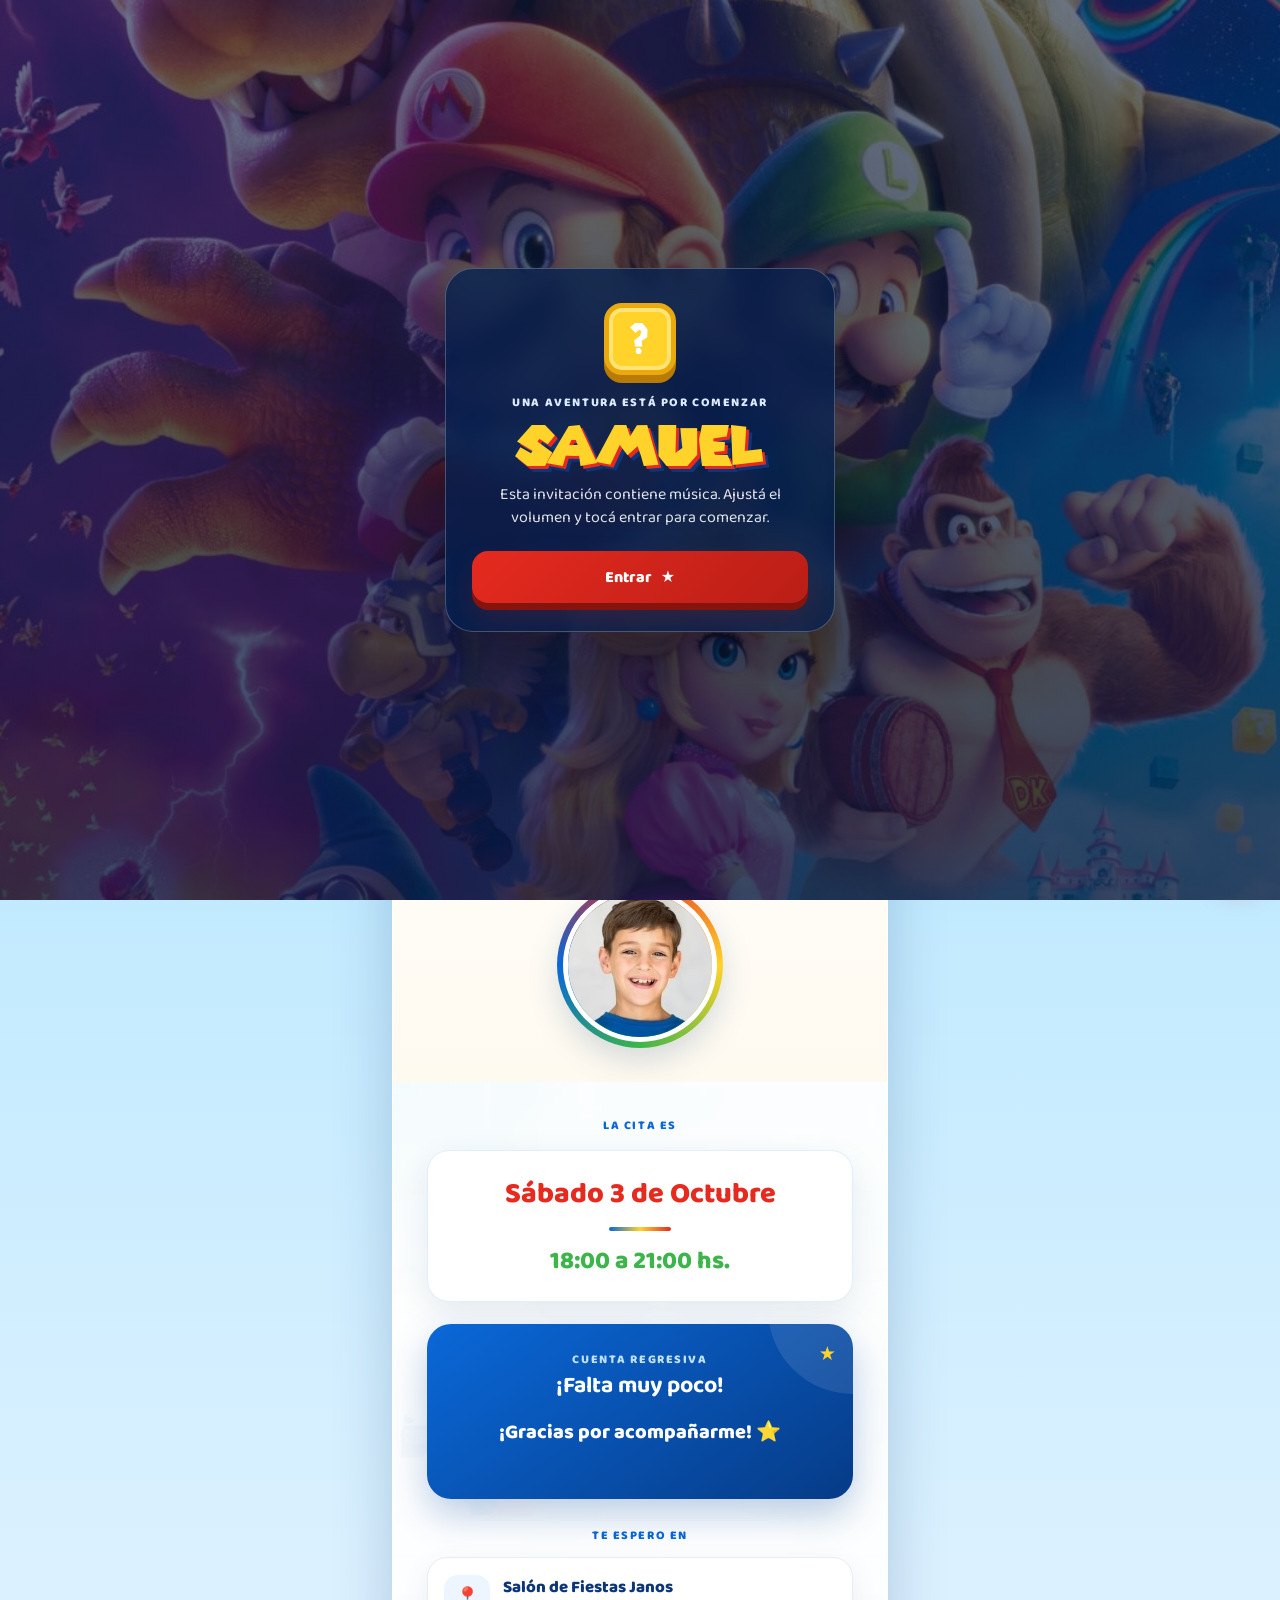
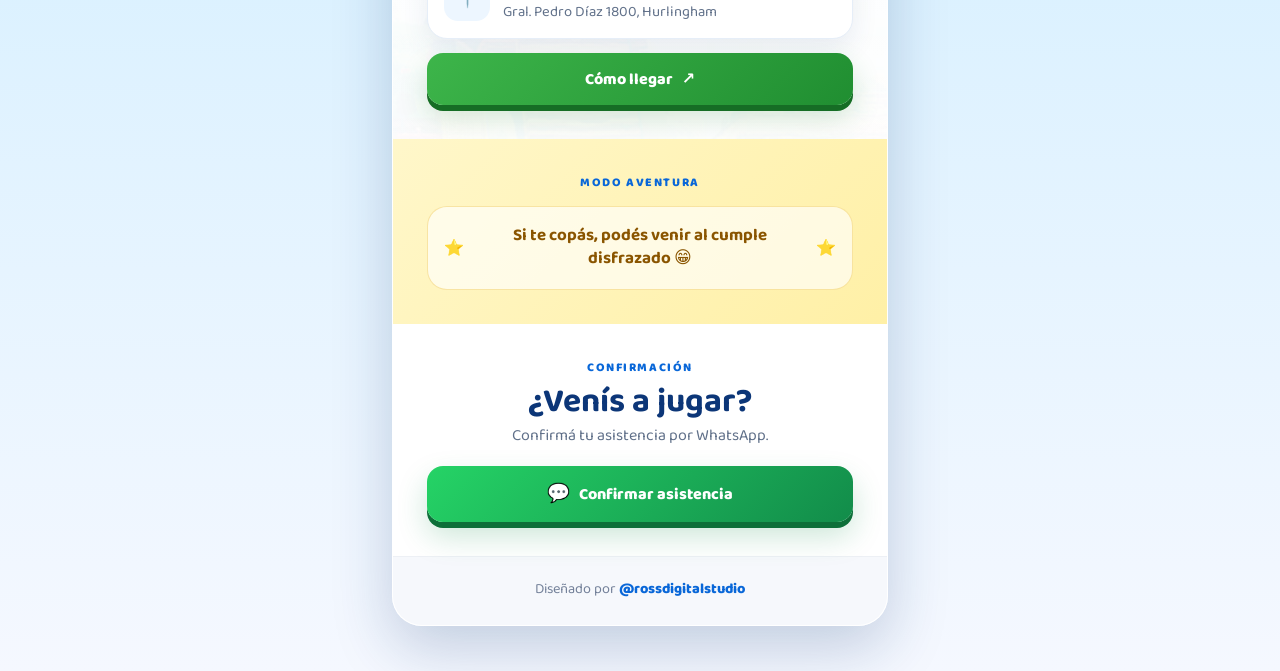
<file: index.html>
<!DOCTYPE html>
<html lang="es">
<head>
  <meta charset="UTF-8" />
  <meta name="viewport" content="width=device-width, initial-scale=1, viewport-fit=cover" />
  <meta name="theme-color" content="#0b63ce" />
  <meta name="description" content="Invitación digital de cumpleaños temática Mario Bros" />
  <title>Invitación de Samuel</title>
  <link rel="stylesheet" href="css/styles.css" />
  <link rel="icon" type="image/svg+xml" href="favicon.svg" />\n</head>
<body>
  <div class="sky-glow sky-glow--one" aria-hidden="true"></div>
  <div class="sky-glow sky-glow--two" aria-hidden="true"></div>

  <div id="loader" class="loader" role="dialog" aria-modal="true" aria-labelledby="loader-title">
    <div class="loader__panel">
      <div class="loader__coin" aria-hidden="true">?</div>
      <p class="eyebrow">UNA AVENTURA ESTÁ POR COMENZAR</p>
      <h1 id="loader-title" class="loader__title">Samuel</h1>
      <p class="loader__copy">Esta invitación contiene música. Ajustá el volumen y tocá entrar para comenzar.</p>
      <button id="enter-button" class="button button--primary button--wide" type="button">
        <span>Entrar</span>
        <span aria-hidden="true">★</span>
      </button>
    </div>
  </div>

  <button id="music-toggle" class="music-toggle" type="button" aria-label="Pausar música" hidden>
    <span class="music-toggle__icon" aria-hidden="true">♪</span>
  </button>

  <audio id="audio" preload="auto" loop>
    <source src="assets/audio/audio.mp3" type="audio/mpeg" />
  </audio>

  <main class="page-shell">
    <article class="invitation-card">
      <section class="hero" aria-label="Portada de la invitación">
        <div class="hero__backdrop"></div>
        <div class="hero__cloud hero__cloud--one" aria-hidden="true"></div>
        <div class="hero__cloud hero__cloud--two" aria-hidden="true"></div>

        <div class="hero__characters" aria-hidden="true">
          <img id="character-image" class="hero__character" src="assets/img/1.png" alt="" />
        </div>

        <div class="hero__content">
          <p class="eyebrow eyebrow--hero reveal">ESTÁS INVITADO</p>
          <h1 id="guest-name" class="hero__name reveal">Samuel</h1>
          <p id="age-label" class="hero__age reveal">CUMPLE 7 AÑOS</p>
        </div>
      </section>

      <section class="content-section intro-section reveal">
        <span class="section-icon" aria-hidden="true">🍄</span>
        <p id="invitation-message" class="intro-message">¡Prepárate para una aventura increíble en el Reino Champiñón! ¿Listo para saltar, correr y celebrar mi cumple? ¡Te espero!</p>
        <div class="portrait-wrap">
          <img id="portrait" class="portrait" src="assets/img/foto1.jpg" alt="Foto de Samuel" />
        </div>
      </section>

      <section class="content-section event-section reveal">
        <p class="section-kicker">LA CITA ES</p>

        <div class="date-card">
          <p id="event-date" class="date-card__date">Sábado 3 de Octubre</p>
          <div class="date-card__line"></div>
          <p id="event-time" class="date-card__time">18:00 a 21:00 hs.</p>
        </div>

        <section class="countdown-card" aria-labelledby="countdown-title">
          <span class="countdown-card__badge" aria-hidden="true">★</span>
          <p class="countdown-card__eyebrow">CUENTA REGRESIVA</p>
          <h2 id="countdown-title" class="countdown-card__title">¡Falta muy poco!</h2>

          <div id="countdown" class="countdown" aria-live="polite">
            <div class="countdown__unit"><span id="countdown-days" class="countdown__value">00</span><span class="countdown__label">Días</span></div>
            <div class="countdown__separator" aria-hidden="true">:</div>
            <div class="countdown__unit"><span id="countdown-hours" class="countdown__value">00</span><span class="countdown__label">Hs</span></div>
            <div class="countdown__separator" aria-hidden="true">:</div>
            <div class="countdown__unit"><span id="countdown-minutes" class="countdown__value">00</span><span class="countdown__label">Min</span></div>
            <div class="countdown__separator" aria-hidden="true">:</div>
            <div class="countdown__unit countdown__unit--seconds"><span id="countdown-seconds" class="countdown__value">00</span><span class="countdown__label">Seg</span></div>
          </div>
          <p id="countdown-status" class="countdown-card__status"></p>
        </section>

        <div class="location-block">
          <p class="location-block__kicker">TE ESPERO EN</p>
          <div class="location-card">
            <div class="location-card__icon" aria-hidden="true">📍</div>
            <div>
              <p id="event-venue" class="location-card__venue">Salón de Fiestas Janos</p>
              <p id="event-address" class="location-card__address">Gral. Pedro Díaz 1800, Hurlingham</p>
            </div>
          </div>
        </div>

        <a id="map-button" class="button button--secondary button--wide" href="#" target="_blank" rel="noopener noreferrer">
          <span>Cómo llegar</span>
          <span aria-hidden="true">↗</span>
        </a>
      </section>

      <section class="content-section extra-section reveal">
        <p class="section-kicker">MODO AVENTURA</p>
        <div class="extra-card">
          <span aria-hidden="true">⭐</span>
          <p id="extra-message">Si te copás, podés venir al cumple disfrazado 😁</p>
          <span aria-hidden="true">⭐</span>
        </div>
      </section>

      <section class="content-section confirmation-section reveal">
        <p class="section-kicker">CONFIRMACIÓN</p>
        <h2 class="section-title">¿Venís a jugar?</h2>
        <p class="section-copy">Confirmá tu asistencia por WhatsApp.</p>

        <a id="whatsapp-button" class="button button--whatsapp button--wide" aria-disabled="true">
          <span class="button__emoji" aria-hidden="true">💬</span>
          <span>Confirmar asistencia</span>
        </a>
      </section>

      <footer class="footer">
        <p>Diseñado por <a id="instagram-link" href="https://www.instagram.com/rossdigitalstudio/" target="_blank" rel="noopener noreferrer">@rossdigitalstudio</a></p>
      </footer>
    </article>
  </main>

  <script src="js/config.js"></script>
  <script src="js/app.js"></script>
</body>
</html>
</file>
<file: css/styles.css>
@import url('https://fonts.googleapis.com/css2?family=Baloo+2:wght@500;600;700;800&display=swap');

@font-face {
  font-family: "Mario";
  src: url("../assets/fonts/SuperMario256.ttf") format("truetype");
  font-display: swap;
}

:root {
  --red: #e62a1f;
  --blue: #0967d8;
  --blue-dark: #0c3678;
  --yellow: #ffd329;
  --green: #3db54a;
  --cream: #fffaf0;
  --white: #ffffff;
  --ink: #182233;
  --muted: #607089;
  --shadow: 0 22px 60px rgba(16, 53, 111, 0.22);
  --card-radius: 30px;
}

* {
  box-sizing: border-box;
}

html {
  scroll-behavior: smooth;
  background: #78c8ff;
}

body {
  margin: 0;
  min-width: 320px;
  min-height: 100vh;
  color: var(--ink);
  font-family: "Baloo 2", system-ui, sans-serif;
  background:
    radial-gradient(circle at 50% 0%, rgba(255,255,255,.95), transparent 33rem),
    linear-gradient(180deg, #7ed2ff 0%, #bde9ff 34%, #f5f8ff 100%);
  overflow-x: hidden;
}

body.is-locked {
  overflow: hidden;
}

button,
a {
  -webkit-tap-highlight-color: transparent;
}

a {
  color: inherit;
}

.sky-glow {
  position: fixed;
  width: 280px;
  height: 280px;
  border-radius: 50%;
  filter: blur(70px);
  opacity: .34;
  pointer-events: none;
  z-index: 0;
}

.sky-glow--one {
  top: 12%;
  left: -130px;
  background: var(--yellow);
}

.sky-glow--two {
  right: -140px;
  bottom: 15%;
  background: var(--red);
}

.page-shell {
  position: relative;
  z-index: 1;
  width: min(100%, 520px);
  margin: 0 auto;
  padding: 18px 12px 34px;
}

.invitation-card {
  overflow: hidden;
  border-radius: var(--card-radius);
  background: rgba(255, 255, 255, .96);
  box-shadow: var(--shadow);
  border: 1px solid rgba(255,255,255,.82);
}

.loader {
  position: fixed;
  inset: 0;
  z-index: 9999;
  display: grid;
  place-items: center;
  padding: 22px;
  background:
    linear-gradient(rgba(2, 22, 58, .58), rgba(2, 22, 58, .78)),
    url("../assets/img/fondo_loader.jpg") center/cover no-repeat;
  transition: opacity .45s ease, visibility .45s ease;
}

.loader.is-leaving {
  opacity: 0;
  visibility: hidden;
}

.loader__panel {
  width: min(100%, 390px);
  padding: 34px 26px 28px;
  text-align: center;
  color: var(--white);
  border-radius: 28px;
  background: rgba(5, 31, 77, .78);
  border: 1px solid rgba(255,255,255,.24);
  backdrop-filter: blur(12px);
  box-shadow: 0 24px 70px rgba(0,0,0,.32);
}

.loader__coin {
  width: 72px;
  height: 72px;
  margin: 0 auto 18px;
  display: grid;
  place-items: center;
  border-radius: 18px;
  color: #fff;
  background: var(--yellow);
  border: 5px solid #e9a90f;
  font-family: Mario, "Baloo 2", sans-serif;
  font-size: 40px;
  line-height: 1;
  box-shadow: inset 0 0 0 4px rgba(255,255,255,.35), 0 8px 0 #b97b07;
  animation: floatCoin 2s ease-in-out infinite;
}

.loader__title {
  margin: 6px 0 10px;
  font-family: Mario, "Baloo 2", sans-serif;
  font-size: clamp(2.2rem, 11vw, 3.45rem);
  line-height: 1;
  color: var(--yellow);
  text-shadow: 3px 3px 0 var(--red), 6px 6px 0 var(--blue-dark);
}

.loader__copy {
  max-width: 310px;
  margin: 0 auto 22px;
  color: rgba(255,255,255,.88);
  font-size: 1rem;
  line-height: 1.45;
}

.eyebrow,
.section-kicker,
.location-block__kicker,
.countdown-card__eyebrow {
  margin: 0;
  font-size: .76rem;
  font-weight: 800;
  letter-spacing: .13em;
  text-transform: uppercase;
}

.eyebrow {
  color: #dbeaff;
}

.hero {
  position: relative;
  min-height: 575px;
  overflow: hidden;
  isolation: isolate;
  background: linear-gradient(180deg, #62c4ff 0%, #a8e4ff 58%, #d7f3ff 100%);
}

.hero__backdrop {
  position: absolute;
  inset: 0;
  z-index: -4;
  background:
    linear-gradient(180deg, rgba(5, 83, 170, .03), rgba(6, 49, 104, .08)),
    url("../assets/img/fondo.jpg") center bottom/cover no-repeat;
  transform: scale(1.05);
  animation: backgroundDrift 12s ease-in-out infinite alternate;
}

.hero::after {
  content: "";
  position: absolute;
  left: 0;
  right: 0;
  bottom: 0;
  height: 190px;
  z-index: -1;
  background: linear-gradient(180deg, transparent 0%, rgba(4,38,90,.08) 25%, rgba(255,255,255,.9) 100%);
}

.hero__cloud {
  position: absolute;
  width: 95px;
  height: 34px;
  border-radius: 999px;
  background: rgba(255,255,255,.8);
  filter: drop-shadow(0 7px 5px rgba(26,84,135,.08));
  z-index: -2;
  animation: cloudMove 10s ease-in-out infinite alternate;
}

.hero__cloud::before,
.hero__cloud::after {
  content: "";
  position: absolute;
  bottom: 0;
  border-radius: 50%;
  background: inherit;
}

.hero__cloud::before {
  width: 44px;
  height: 44px;
  left: 13px;
}

.hero__cloud::after {
  width: 54px;
  height: 54px;
  right: 12px;
}

.hero__cloud--one {
  top: 118px;
  left: -12px;
}

.hero__cloud--two {
  top: 180px;
  right: -28px;
  transform: scale(.78);
  animation-delay: -3s;
}

.hero__characters {
  position: absolute;
  inset: auto 0 0;
  height: 390px;
  z-index: 1;
  pointer-events: none;
}

.hero__character {
  position: absolute;
  left: 50%;
  bottom: -5px;
  width: min(92vw, 430px);
  max-height: 385px;
  object-fit: contain;
  object-position: center bottom;
  opacity: 0;
  transform: translate3d(-50%, 22px, 0) scale(1.035);
  filter: drop-shadow(0 18px 14px rgba(0,0,0,.23));
  transition: opacity .45s ease, transform .65s cubic-bezier(.2,.8,.2,1);
}

.hero__character.is-visible {
  opacity: 1;
  transform: translate3d(-50%, 0, 0) scale(1);
}

.hero__content {
  position: relative;
  z-index: 3;
  display: flex;
  min-height: 270px;
  padding: 52px 22px 20px;
  flex-direction: column;
  align-items: center;
  text-align: center;
}

.eyebrow--hero {
  display: inline-flex;
  padding: 8px 14px;
  border-radius: 999px;
  color: #fff;
  background: rgba(9, 103, 216, .88);
  box-shadow: 0 8px 20px rgba(9,103,216,.22);
}

.hero__name {
  margin: 16px 0 4px;
  font-family: Mario, "Baloo 2", sans-serif;
  font-size: clamp(3.15rem, 15vw, 5.5rem);
  line-height: .96;
  color: var(--red);
  letter-spacing: .01em;
  text-shadow: 3px 3px 0 var(--white), 6px 6px 0 var(--blue);
}

.hero__age {
  margin: 10px 0 0;
  padding: 9px 16px 8px;
  border-radius: 14px;
  color: #fff;
  background: var(--green);
  font-size: 1.02rem;
  font-weight: 800;
  box-shadow: 0 6px 0 #278532;
}

.content-section {
  position: relative;
  padding: 34px 22px;
  text-align: center;
}

.intro-section {
  background: linear-gradient(180deg, #fff 0%, #fffaf0 100%);
}

.section-icon {
  display: inline-block;
  margin-bottom: 9px;
  font-size: 2rem;
  animation: bounceSoft 2.4s ease-in-out infinite;
}

.intro-message {
  max-width: 405px;
  margin: 0 auto;
  color: var(--blue-dark);
  font-size: clamp(1.22rem, 5.2vw, 1.55rem);
  font-weight: 700;
  line-height: 1.35;
}

.portrait-wrap {
  width: 166px;
  height: 166px;
  margin: 25px auto 0;
  padding: 6px;
  border-radius: 50%;
  background: conic-gradient(var(--red), var(--yellow), var(--green), var(--blue), var(--red));
  box-shadow: 0 14px 30px rgba(36,83,128,.18);
}

.portrait {
  width: 100%;
  height: 100%;
  display: block;
  object-fit: cover;
  border: 5px solid #fff;
  border-radius: 50%;
}

.event-section {
  background:
    linear-gradient(rgba(255,255,255,.88), rgba(255,255,255,.94)),
    url("../assets/img/fondo_tarjeta3860.jpg") center/cover no-repeat;
}

.section-kicker,
.location-block__kicker {
  color: var(--blue);
}

.date-card {
  margin: 15px auto 0;
  padding: 20px 18px;
  border-radius: 22px;
  background: #fff;
  box-shadow: 0 12px 32px rgba(43,82,119,.11);
  border: 1px solid #e3eefb;
}

.date-card__date,
.date-card__time {
  margin: 0;
  font-weight: 800;
}

.date-card__date {
  color: var(--red);
  font-size: clamp(1.35rem, 6vw, 1.8rem);
}

.date-card__time {
  color: var(--green);
  font-size: clamp(1.2rem, 5vw, 1.55rem);
}

.date-card__line {
  width: 62px;
  height: 4px;
  margin: 10px auto;
  border-radius: 999px;
  background: linear-gradient(90deg, var(--blue), var(--yellow), var(--red));
}

.countdown-card {
  position: relative;
  margin: 22px auto;
  padding: 26px 15px 20px;
  overflow: hidden;
  border-radius: 24px;
  color: #fff;
  background: linear-gradient(145deg, #0a68d8 0%, #063b87 100%);
  box-shadow: 0 16px 36px rgba(8,71,153,.26);
}

.countdown-card::before {
  content: "";
  position: absolute;
  width: 170px;
  height: 170px;
  top: -100px;
  right: -85px;
  border-radius: 50%;
  background: rgba(255,255,255,.1);
}

.countdown-card__badge {
  position: absolute;
  top: 15px;
  right: 17px;
  color: var(--yellow);
  font-size: 1.2rem;
}

.countdown-card__eyebrow {
  color: #bfe0ff;
}

.countdown-card__title {
  margin: 4px 0 18px;
  font-size: 1.45rem;
  line-height: 1.1;
}

.countdown {
  display: grid;
  grid-template-columns: 1fr auto 1fr auto 1fr auto 1fr;
  align-items: center;
  gap: 4px;
}

.countdown__unit {
  display: flex;
  min-width: 0;
  flex-direction: column;
  align-items: center;
}

.countdown__value {
  font-size: clamp(1.55rem, 8vw, 2.35rem);
  font-weight: 800;
  line-height: 1;
}

.countdown__label {
  margin-top: 7px;
  color: #cde5ff;
  font-size: .65rem;
  font-weight: 700;
  text-transform: uppercase;
}

.countdown__separator {
  margin-top: -18px;
  color: var(--yellow);
  font-size: 1.6rem;
  font-weight: 800;
}

.countdown-card__status {
  min-height: 1.2em;
  margin: 14px 0 0;
  color: #d8eaff;
  font-size: .88rem;
}

.countdown.is-finished {
  display: block;
}

.countdown__finished-message {
  margin: 5px 0 0;
  color: #fff;
  font-size: 1.25rem;
  font-weight: 800;
}

.location-block {
  margin-top: 27px;
}

.location-card {
  display: flex;
  align-items: center;
  gap: 13px;
  margin: 12px 0 14px;
  padding: 16px;
  text-align: left;
  border-radius: 20px;
  background: #fff;
  border: 1px solid #e6eef8;
  box-shadow: 0 10px 26px rgba(52,83,118,.1);
}

.location-card__icon {
  flex: 0 0 auto;
  width: 46px;
  height: 46px;
  display: grid;
  place-items: center;
  border-radius: 14px;
  background: #edf6ff;
  font-size: 1.25rem;
}

.location-card__venue,
.location-card__address {
  margin: 0;
}

.location-card__venue {
  color: var(--blue-dark);
  font-weight: 800;
  font-size: 1.05rem;
}

.location-card__address {
  margin-top: 2px;
  color: var(--muted);
  font-size: .92rem;
  line-height: 1.3;
}

.button {
  position: relative;
  display: inline-flex;
  min-height: 52px;
  align-items: center;
  justify-content: center;
  gap: 9px;
  padding: 13px 18px;
  overflow: hidden;
  border: 0;
  border-radius: 16px;
  color: #fff;
  font-family: inherit;
  font-size: 1rem;
  font-weight: 800;
  text-decoration: none;
  cursor: pointer;
  transition: transform .2s ease, box-shadow .2s ease, filter .2s ease;
}

.button::after {
  content: "";
  position: absolute;
  inset: 0;
  background: linear-gradient(110deg, transparent 25%, rgba(255,255,255,.24) 50%, transparent 75%);
  transform: translateX(-120%);
  transition: transform .55s ease;
}

.button:hover::after,
.button:focus-visible::after {
  transform: translateX(120%);
}

.button:hover,
.button:focus-visible {
  transform: translateY(-2px);
  filter: brightness(1.02);
}

.button:active {
  transform: translateY(1px) scale(.99);
}

.button--wide {
  width: 100%;
}

.button--primary {
  background: linear-gradient(135deg, var(--red), #b91e16);
  box-shadow: 0 7px 0 #85140e, 0 14px 30px rgba(179,31,22,.22);
}

.button--secondary {
  background: linear-gradient(135deg, var(--green), #208e31);
  box-shadow: 0 6px 0 #166d25, 0 13px 28px rgba(33,130,52,.2);
}

.button--whatsapp {
  background: linear-gradient(135deg, #25d366, #128c4a);
  box-shadow: 0 6px 0 #0d6f39, 0 14px 30px rgba(18,140,74,.22);
}

.button__emoji {
  font-size: 1.15rem;
}

.extra-section {
  background: linear-gradient(135deg, #fff7ca, #fff0a6);
}

.extra-card {
  display: flex;
  align-items: center;
  justify-content: center;
  gap: 10px;
  margin-top: 14px;
  padding: 18px 16px;
  border-radius: 20px;
  color: #8a5500;
  background: rgba(255,255,255,.64);
  border: 1px solid rgba(234,176,17,.32);
}

.extra-card p {
  margin: 0;
  font-size: 1.06rem;
  font-weight: 700;
  line-height: 1.35;
}

.confirmation-section {
  background: #fff;
}

.section-title {
  margin: 7px 0 2px;
  color: var(--blue-dark);
  font-size: clamp(1.65rem, 7vw, 2.1rem);
  line-height: 1.1;
}

.section-copy {
  margin: 0 0 18px;
  color: var(--muted);
}

.footer {
  padding: 20px 18px 24px;
  text-align: center;
  color: #738099;
  background: #f6f8fc;
  border-top: 1px solid #edf0f5;
  font-size: .9rem;
}

.footer p {
  margin: 0;
}

.footer a {
  color: var(--blue);
  font-weight: 800;
  text-decoration: none;
}

.music-toggle {
  position: fixed;
  right: max(16px, env(safe-area-inset-right));
  bottom: max(18px, env(safe-area-inset-bottom));
  z-index: 100;
  width: 52px;
  height: 52px;
  display: grid;
  place-items: center;
  border: 0;
  border-radius: 50%;
  color: #fff;
  background: var(--red);
  box-shadow: 0 10px 26px rgba(164,33,25,.3);
  cursor: pointer;
}

.music-toggle.is-playing {
  animation: musicPulse 1.7s ease-in-out infinite;
}

.music-toggle__icon {
  font-size: 1.25rem;
  font-weight: 800;
}

.reveal {
  opacity: 0;
  transform: translateY(20px);
  transition: opacity .65s ease, transform .65s ease;
}

.reveal.is-visible {
  opacity: 1;
  transform: translateY(0);
}

@keyframes floatCoin {
  0%, 100% { transform: translateY(0) rotate(-2deg); }
  50% { transform: translateY(-8px) rotate(2deg); }
}

@keyframes backgroundDrift {
  from { transform: scale(1.05) translate3d(-1%, 0, 0); }
  to { transform: scale(1.09) translate3d(1%, -1%, 0); }
}

@keyframes cloudMove {
  from { transform: translateX(-6px); }
  to { transform: translateX(16px); }
}

@keyframes bounceSoft {
  0%, 100% { transform: translateY(0); }
  50% { transform: translateY(-5px); }
}

@keyframes musicPulse {
  0%, 100% { transform: scale(1); }
  50% { transform: scale(1.07); }
}

@media (min-width: 560px) {
  .page-shell {
    padding-top: 28px;
    padding-bottom: 45px;
  }

  .content-section {
    padding-left: 34px;
    padding-right: 34px;
  }
}

@media (max-width: 380px) {
  .page-shell {
    padding-left: 8px;
    padding-right: 8px;
  }

  .hero {
    min-height: 545px;
  }

  .hero__content {
    padding-left: 14px;
    padding-right: 14px;
  }

  .content-section {
    padding-left: 17px;
    padding-right: 17px;
  }

  .countdown {
    gap: 2px;
  }

  .countdown__label {
    font-size: .58rem;
  }
}

@media (prefers-reduced-motion: reduce) {
  *,
  *::before,
  *::after {
    animation-duration: .01ms !important;
    animation-iteration-count: 1 !important;
    scroll-behavior: auto !important;
    transition-duration: .01ms !important;
  }
}
</file>
